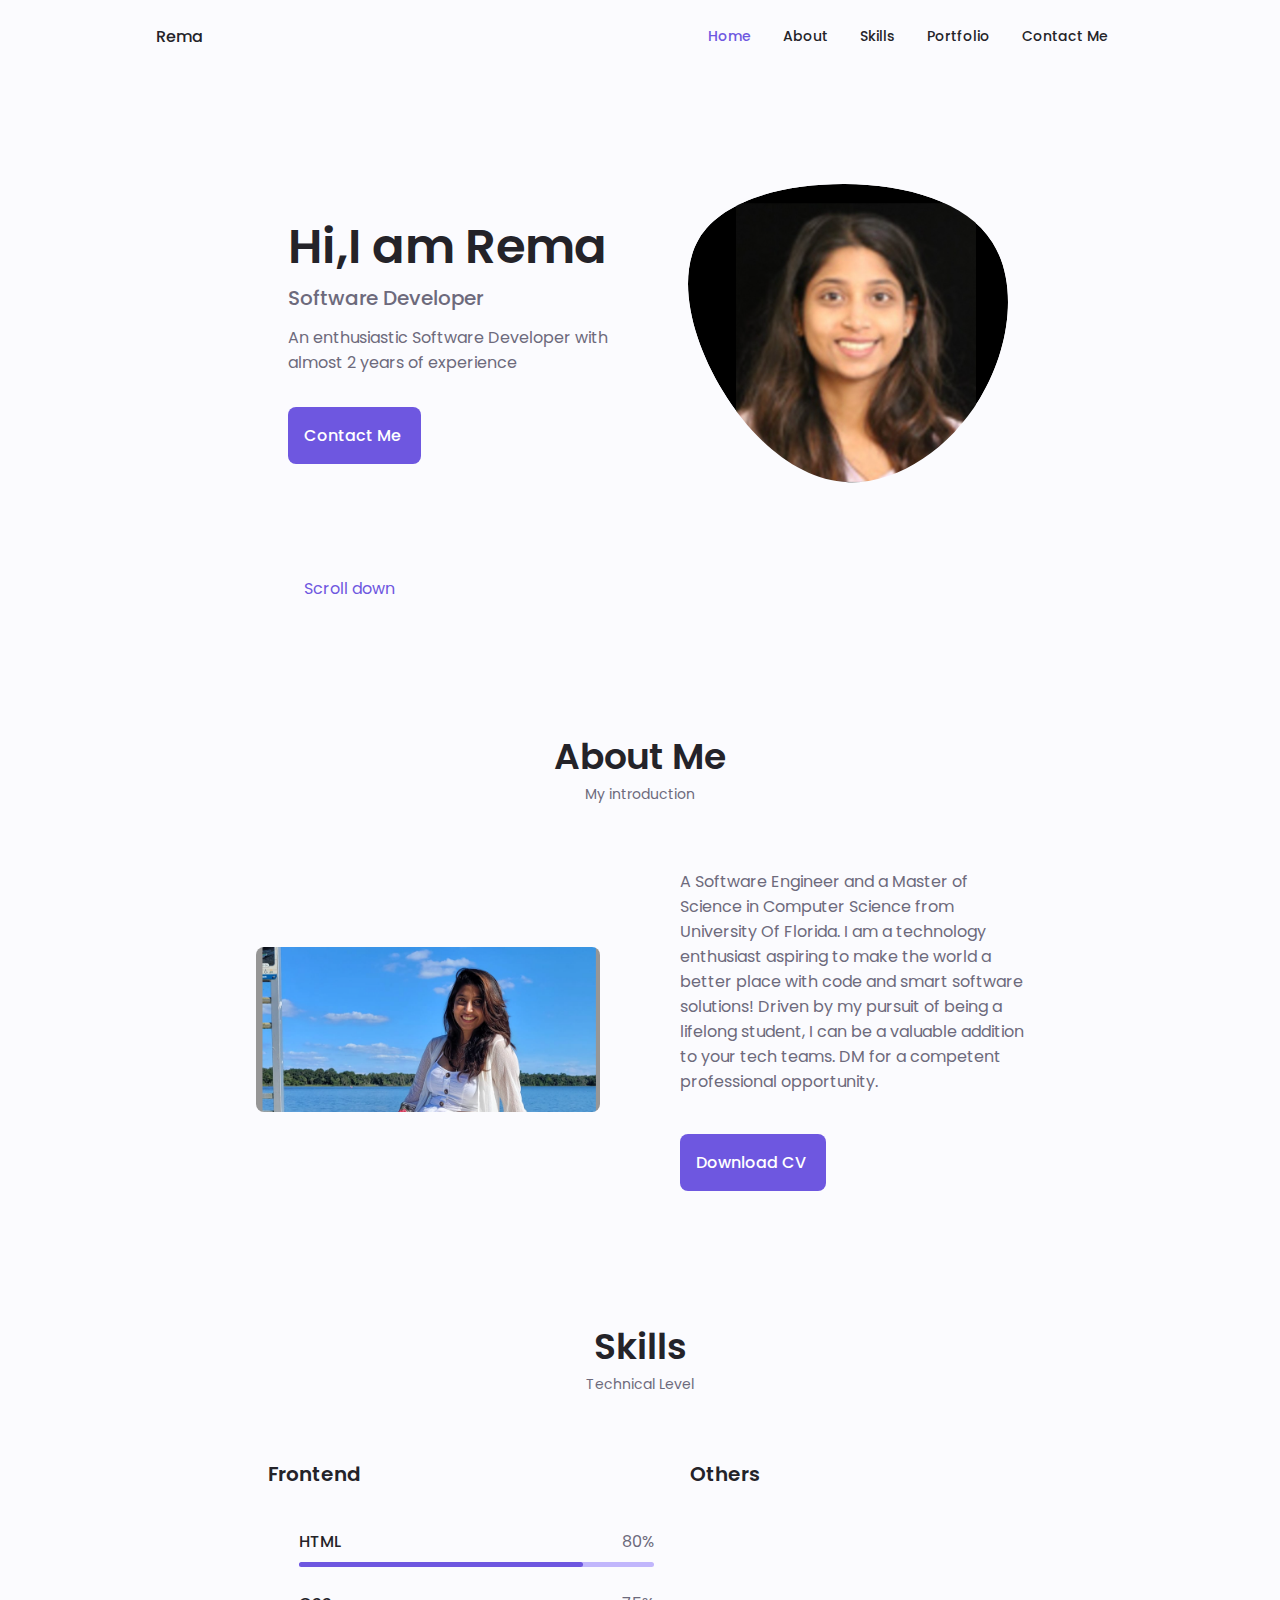
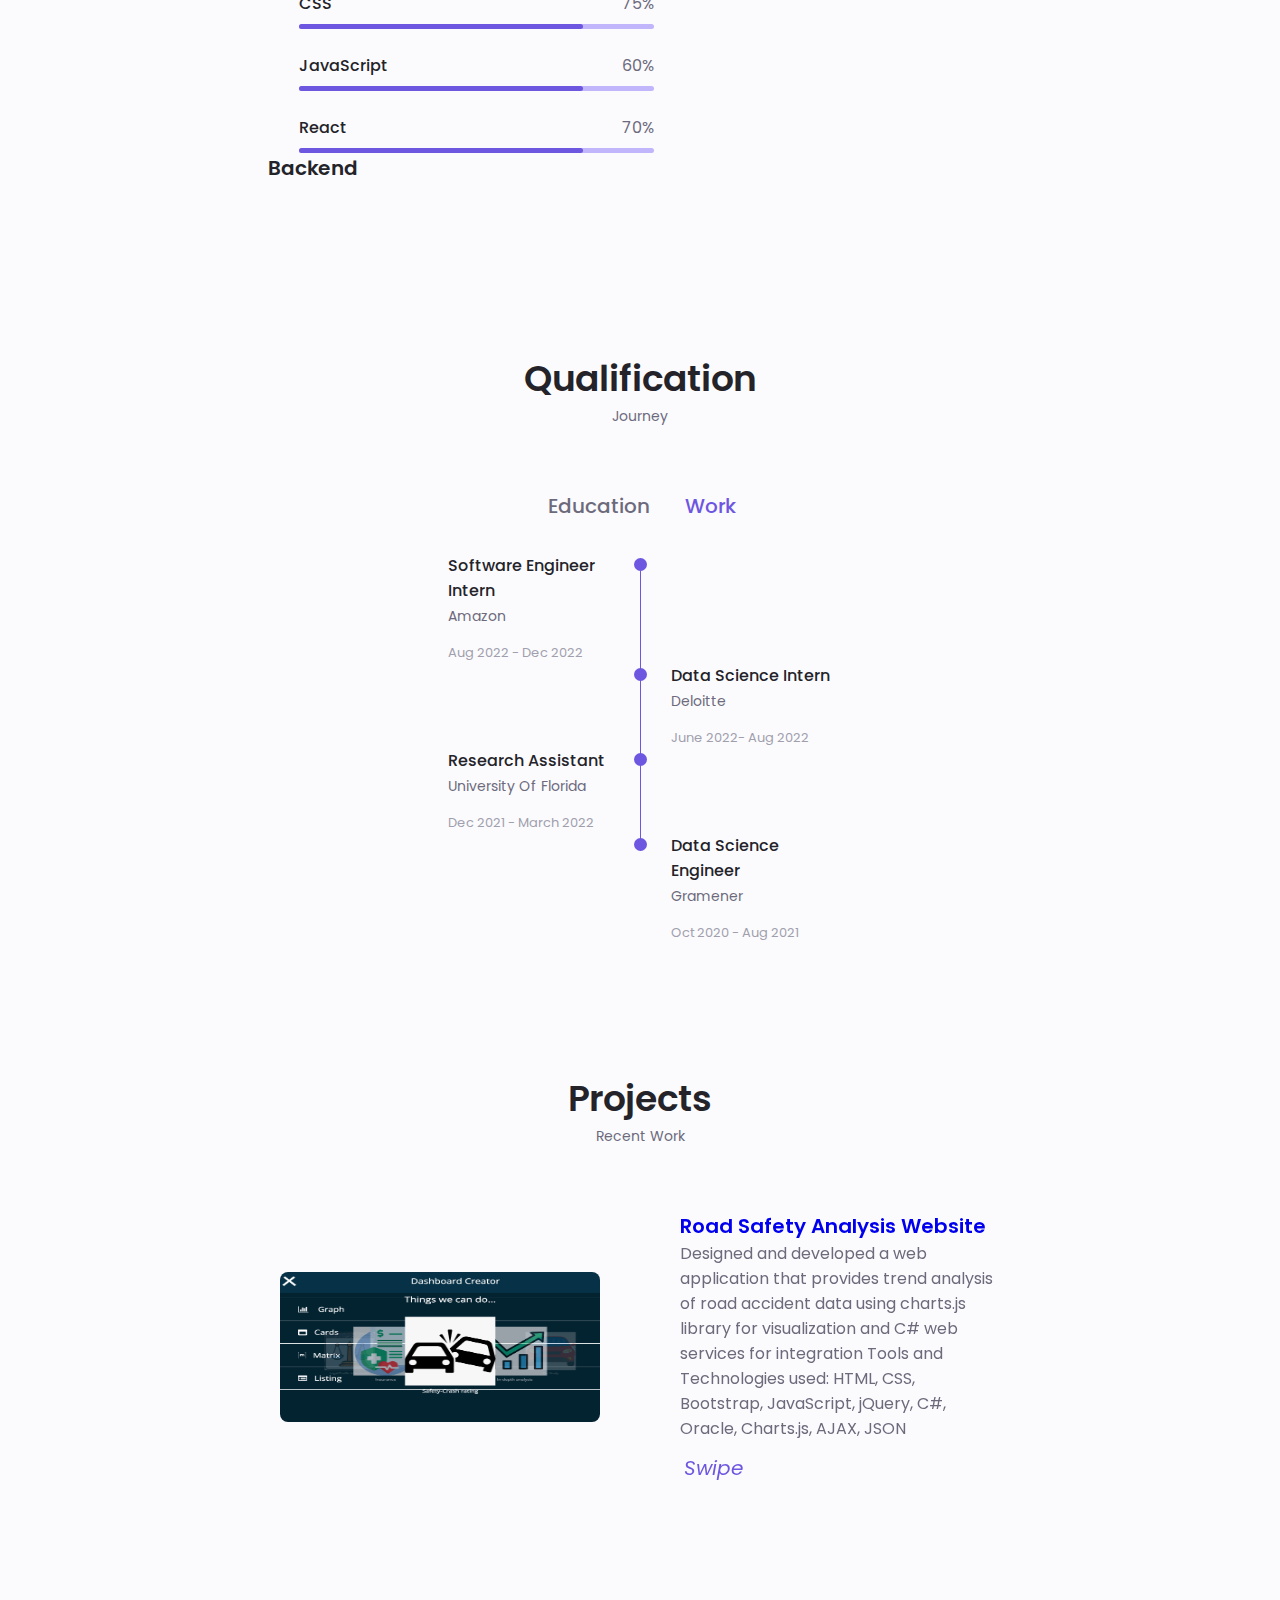
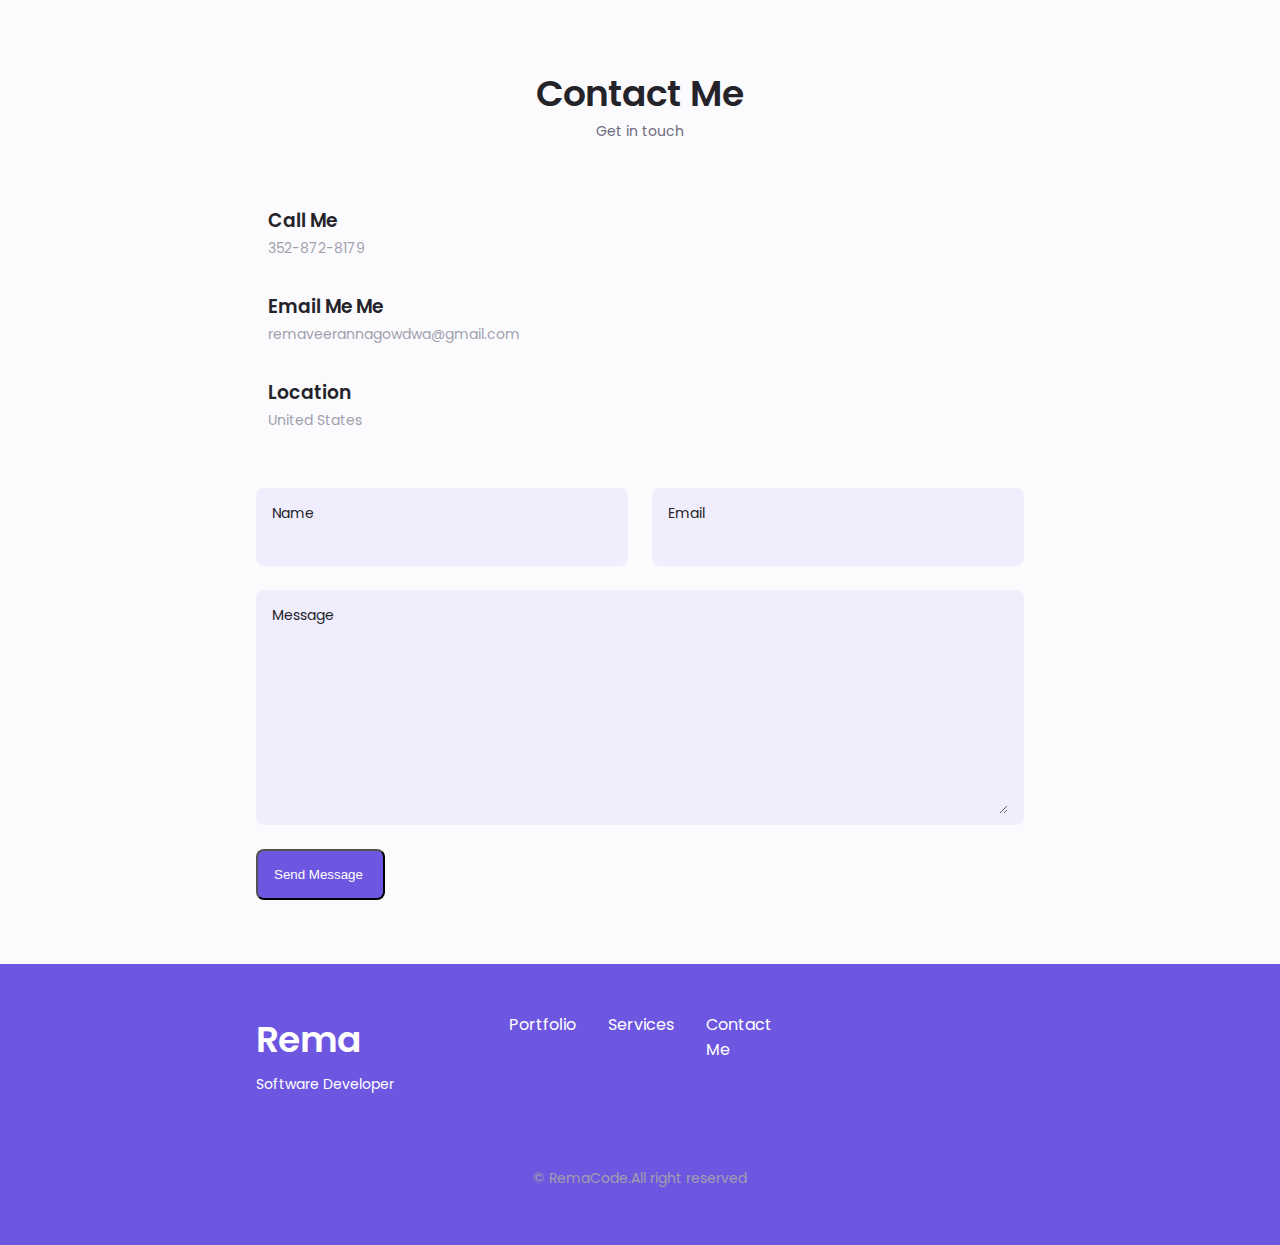
<file: index.html>
<!DOCTYPE html>
    <html lang="en">
    <head>
        <meta charset="UTF-8">
        <meta name="viewport" content="width=device-width, initial-scale=1.0">

        <!--==================== UNICONS ====================-->
        <link rel="stylesheet" href="https://unicons.iconscout.com/release/v4.0.8/css/line.css">
        
        <!--==================== SWIPER CSS ====================-->
        <link rel="stylesheet" href="https://unpkg.com/swiper/swiper-bundle.min.css">
        
        <!--==================== CSS ====================-->
        <link rel="stylesheet" href="assets/css/styles.css">

        <title>Portfolio Website</title>
    </head>
    <body>
        <!--==================== HEADER ====================-->
        <header class="header" id="header">
            <nav class="nav container">
                <a href="#" class="nav__logo">Rema  </a>
                <div class="nav__menu" id="nav-menu">
                    <ul class="nav__list grid">
                        <li class="nav__item">
                            <a href="#home" class="nav__link active-link">
                                <i class="uil uil-estate nav__icon"></i>Home
                            </a>
                        </li>
                        <li class="nav__item">
                            <a href="#about" class="nav__link">
                                <i class="uil uil-user nav__icon"></i>About
                            </a>
                        </li>
                        <li class="nav__item">
                            <a href="#skills" class="nav__link">
                                <i class="uil uil-file nav__icon"></i>Skills
                            </a>
                        </li>
                        <li class="nav__item">
                            <a href="#portfolio" class="nav__link">
                                <i class="uil uil-scenery nav__icon"></i>Portfolio
                            </a>
                        </li>
                        <li class="nav__item">
                            <a href="#contact" class="nav__link">
                                <i class="uil uil-message nav__icon"></i>Contact Me
                                
                            </a>
                        </li>
                    </ul>
                    <i class="uil uil-times nav__close" id = "nav-close"></i>

                </div>
                <div class="nav__btns">
                    <i class="uil uil-moon change-theme" id ="theme-button"></i>
                    <div class="nav__toggle" id = "nav-toggle">
                        <i class="uil uil-apps"></i>
                    </div>
                </div>

            </nav>
        </header>

        <!--==================== MAIN ====================-->
        <main class="main">

            <!--==================== HOME ====================-->
            <section class="home section" id="home">
                <div class="home__container container grid">
                    <div class="home__content grid">
                        <div class="home__social">
                            <a href="https://www.linkedin.com/in/rema-veeranna-gowda/" target = "_blank" class="home__social-icon">
                                <i class='uil uil-linkedin-alt'></i>
                            </a>
                            <a href="https://github.com/rema98" target = "_blank" class="home__social-icon">
                                <i class='uil uil-github-alt' ></i>
                            </a>
                        </div>
                        <div class="home__img">
                            <svg class = "home__blob" viewBox="0 0 200 187" xmlns="http://www.w3.org/2000/svg" xmlns:xlink="http://www.w3.org/1999/xlink">
                                <mask id="mask0" mask-type="alpha">
                                    <path d="M190.312 36.4879C206.582 62.1187 201.309 102.826 182.328 134.186C163.346 165.547 
                                    130.807 187.559 100.226 186.353C69.6454 185.297 41.0228 161.023 21.7403 129.362C2.45775 
                                    97.8511 -7.48481 59.1033 6.67581 34.5279C20.9871 10.1032 59.7028 -0.149132 97.9666 
                                    0.00163737C136.23 0.303176 174.193 10.857 190.312 36.4879Z"/>
                                </mask>
                                <g mask="url(#mask0)">
                                    <path d="M190.312 36.4879C206.582 62.1187 201.309 102.826 182.328 134.186C163.346 
                                    165.547 130.807 187.559 100.226 186.353C69.6454 185.297 41.0228 161.023 21.7403 
                                    129.362C2.45775 97.8511 -7.48481 59.1033 6.67581 34.5279C20.9871 10.1032 59.7028 
                                    -0.149132 97.9666 0.00163737C136.23 0.303176 174.193 10.857 190.312 36.4879Z"/>
                                    <image class= "home__blob-img"  x = "30" y ="12" xlink:href="assets/img/perfil.png"/>
                                </g>
                            </svg>
                        </div> 
                        <div class="home__data">
                            <h1 class="home__title">Hi,I am Rema</h1>
                            <h3 class="home__subtitle">Software Developer</h3>
                            <p class="home__description">An enthusiastic Software Developer 
                                with almost 2 years of experience</p>
                            <a href="#contact" class="button button--flex">
                                Contact Me <i class = "uil uil-message button__icon"></i>
                            </a>
                        </div>
                    </div>
                    <div class="home__scroll">
                        <a href="#about" class="home__scroll-button button--flex">
                            <i class="uil uil-mouse-alt home__scroll-mouse"></i>
                            <span class="home_scroll-name">Scroll down</span>
                            <i class="uil uil-arrow-down home__scroll-arrow"></i>
                        </a>
                    </div>
                    
                </div>
            </section>

            <!--==================== ABOUT ====================-->
            <section class="about section" id="about">
                <h2 class="section__title">About Me</h2>
                <span class="section__subtitle">My introduction</span>
                <div class="about__container container grid">
                    <img src="assets/img/about.jpg" alt="" class="about__img">
                    <div class="about__data">
                        <p class="about__description">
                            A Software Engineer and a Master of Science in Computer Science from University Of Florida. I am a technology enthusiast aspiring to make the world a better place with code and smart software solutions! Driven by my pursuit of being a lifelong student, I can be a valuable addition to your tech teams. DM for a competent professional opportunity.
                        </p>
                        <div class="about__buttons">
                            <a download ="" href="assets/pdf/CV.pdf" class="button button--flex">
                            Download CV <i class="uil uil-download-alt button__icon"></i>
                            </a>
                        </div>

                    </div>

                </div>
                
            </section>

            <!--==================== SKILLS ====================-->
            <section class="skills section" id="skills">
                <h2 class="section__title">Skills</h2>
                <span class="section__subtitle">Technical Level</span>
                <div class="skills__container container grid">
                    <div>
                        <!-- ========================SKILLS 1========================= -->
                        <div class="skills__content skills__open">
                            <div class="skills__header">
                                <i class="uil uil-brackets-curly skills__icon"></i>
                                <div>
                                    <h1 class="skills__title">Frontend</h1>
                                </div>
                                <i class="uil uil-angle-down skills__arrow"></i>
                            </div>
                            <div class="skills__list grid">
                                <div class="skills__data">
                                    <div class="skills__titles">
                                        <h3 class="skills__name">
                                            HTML
                                        </h3>
                                        <span class="skills__number">80%</span>
                                    </div>
                                    <div class="skills__bar">
                                        <span class="skills__percentage skills__html"></span>
                                    </div>
                                </div>
                                <div class="skills__data">
                                    <div class="skills__titles">
                                        <h3 class="skills__name">
                                            CSS
                                        </h3>
                                        <span class="skills__number">75%</span>
                                    </div>
                                    <div class="skills__bar">
                                        <span class="skills__percentage skills__css"></span>
                                    </div>
                                </div>
                                <div class="skills__data">
                                    <div class="skills__titles">
                                        <h3 class="skills__name">
                                            JavaScript
                                        </h3>
                                        <span class="skills__number">60%</span>
                                    </div>
                                    <div class="skills__bar">
                                        <span class="skills__percentage skills__js"></span>
                                    </div>
                                </div>
                                <div class="skills__data">
                                    <div class="skills__titles">
                                        <h3 class="skills__name">
                                            React
                                        </h3>
                                        <span class="skills__number">70%</span>
                                    </div>
                                    <div class="skills__bar">
                                        <span class="skills__percentage skills__react"></span>
                                    </div>
                                </div>
                            </div>
                        </div>
                        <!-- ========================SKILLS 2========================= -->

                        <div class="skills__content skills__close">
                            <div class="skills__header">
                                <i class="uil uil-server-network skills__icon"></i>
                                <div>
                                    <h1 class="skills__title">Backend</h1>
                                </div>
                                <i class="uil uil-angle-down skills__arrow"></i>
                            </div>
                            <div class="skills__list grid">
                                <div class="skills__data">
                                    <div class="skills__titles">
                                        <h3 class="skills__name">
                                            Databases(Dynamo,MySQL,Oracle,SQL)
                                        </h3>
                                        <span class="skills__number">80%</span>
                                    </div>
                                    <div class="skills__bar">
                                        <span class="skills__percentage skills__Databases"></span>
                                    </div>
                                </div>
                                <div class="skills__data">
                                    <div class="skills__titles">
                                        <h3 class="skills__name">
                                            Node JS
                                        </h3>
                                        <span class="skills__number">75%</span>
                                    </div>
                                    <div class="skills__bar">
                                        <span class="skills__percentage skills__node"></span>
                                    </div>
                                </div>
                                <div class="skills__data">
                                    <div class="skills__titles">
                                        <h3 class="skills__name">
                                            Express.js
                                        </h3>
                                        <span class="skills__number">60%</span>
                                    </div>
                                    <div class="skills__bar">
                                        <span class="skills__percentage skills__Express"></span>
                                    </div>
                                </div>
                                <div class="skills__data">
                                    <div class="skills__titles">
                                        <h3 class="skills__name">
                                            Python
                                        </h3>
                                        <span class="skills__number">70%</span>
                                    </div>
                                    <div class="skills__bar">
                                        <span class="skills__percentage skills__python"></span>
                                    </div>
                                </div>
                                <div class="skills__data">
                                    <div class="skills__titles">
                                        <h3 class="skills__name">
                                            Java
                                        </h3>
                                        <span class="skills__number">70%</span>
                                    </div>
                                    <div class="skills__bar">
                                        <span class="skills__percentage skills__java"></span>
                                    </div>
                                </div>
                                <div class="skills__data">
                                    <div class="skills__titles">
                                        <h3 class="skills__name">
                                            C#,C
                                        </h3>
                                        <span class="skills__number">70%</span>
                                    </div>
                                    <div class="skills__bar">
                                        <span class="skills__percentage skills__C"></span>
                                    </div>
                                </div>
                            </div>
                        </div>
                    </div>
                    <!-- Skills 3 -->
                    <div>
                        <div class="skills__content skills__close">
                            <div class="skills__header">
                                <i class="uil uil-swatchbook skills__icon"></i>
                                <div>
                                    <h1 class="skills__title">Others</h1>
                                </div>
                                <i class="uil uil-angle-down skills__arrow"></i>
                            </div>
                            <div class="skills__list grid">
                                <div class="skills__data">
                                    <div class="skills__titles">
                                        <h3 class="skills__name">
                                            AWS
                                        </h3>
                                        <span class="skills__number">90%</span>
                                    </div>
                                    <div class="skills__bar">
                                        <span class="skills__percentage skills__aws"></span>
                                    </div>
                                </div>
                                <div class="skills__data">
                                    <div class="skills__titles">
                                        <h3 class="skills__name">
                                            Machine Learning
                                        </h3>
                                        <span class="skills__number">75%</span>
                                    </div>
                                    <div class="skills__bar">
                                        <span class="skills__percentage skills__Machine"></span>
                                    </div>
                                </div>
                                <div class="skills__data">
                                    <div class="skills__titles">
                                        <h3 class="skills__name">
                                            Git
                                        </h3>
                                        <span class="skills__number">60%</span>
                                    </div>
                                    <div class="skills__bar">
                                        <span class="skills__percentage skills__Git"></span>
                                    </div>
                                </div>
                                <div class="skills__data">
                                    <div class="skills__titles">
                                        <h3 class="skills__name">
                                            Testing Frameworks(Junit,PyTest)
                                        </h3>
                                        <span class="skills__number">80%</span>
                                    </div>
                                    <div class="skills__bar">
                                        <span class="skills__percentage skills__Testing"></span>
                                    </div>
                                </div>
                                <div class="skills__data">
                                    <div class="skills__titles">
                                        <h3 class="skills__name">
                                            Agile Methodology
                                        </h3>
                                        <span class="skills__number">70%</span>
                                    </div>
                                    <div class="skills__bar">
                                        <span class="skills__percentage skills__Agile"></span>
                                    </div>
                                </div>
                            </div>
                        </div>

                    </div>
                </div>

            </section>

            <!--==================== QUALIFICATION ====================-->
            <section class="qualification section">
                <h2 class="section__title">Qualification</h2>
                <span class="section__subtitle">Journey</span>
                <div class="qualification__container container">
                    <div class="qualification__tabs">
                        <div class="qualification__button button--flex " data-target="#education">
                            <i class="uil uil-graduation-cap qualification__icon"></i>
                            Education
                        </div>

                        <div class="qualification__button button--flex qualification__active" data-target ="#work">
                            <i class="uil uil-briefcase-alt qualification__icon"></i>
                            Work
                        </div>
                    </div>
                    <div class="qualification__sections">
                        <!-- ======== QUALIFICATION content 1======== -->
                        <div class="qualification__content " data-content id ="education" >
                            <div class="qualification__data">
                                <div>
                                    <h3 class="qualification__title">Computer Science</h3>
                                    <span class="qualification__subtitle">BMS Institute Of Technology</span>
                                    <div class="qualification__calender">
                                        <i class="uil uil-calender-alt"></i>
                                        Aug 2016 - Aug 2020
                                    </div>
                                </div>
                                <div>
                                    <span class="qualification__rounder"></span>
                                    <span class="qualification__line"></span>
                                </div>
                            </div>
                            <div class="qualification__data">
                                <div></div>
                                <div>
                                    <span class="qualification__rounder"></span>
                                    <!-- <span class="qualification__line"></span> -->
                                </div>

                                <div>
                                    <h3 class="qualification__title">Computer & Information Science</h3>
                                    <span class="qualification__subtitle">University Of Florida</span>
                                    <div class="qualification__calender">
                                        <i class="uil uil-calender-alt"></i>
                                        Aug 2021 - May 2023
                                    </div>
                                </div>
                            </div>
                        </div>
                        <!-- ======== QUALIFICATION content 2======== -->
                        <div class="qualification__content qualification__active" data-content id ="work">
                            <div class="qualification__data">
                                <div>
                                    <h3 class="qualification__title">Software Engineer Intern</h3>
                                    <span class="qualification__subtitle">Amazon</span>
                                    <div class="qualification__calender">
                                        <i class="uil uil-calender-alt"></i>
                                        Aug 2022 - Dec 2022
                                    </div>
                                </div>
                                <div>
                                    <span class="qualification__rounder"></span>
                                    <span class="qualification__line"></span>
                                </div>
                            </div>
                            <div class="qualification__data">
                                <div></div>
                                <div>
                                    <span class="qualification__rounder"></span>
                                    <span class="qualification__line"></span>
                                </div>

                                <div>
                                    <h3 class="qualification__title">Data Science Intern</h3>
                                    <span class="qualification__subtitle">Deloitte</span>
                                    <div class="qualification__calender">
                                        <i class="uil uil-calender-alt"></i>
                                        June 2022- Aug 2022
                                    </div>
                                </div>
                            </div>

                            <div class="qualification__data">
                                <div>
                                    <h3 class="qualification__title"> Research Assistant</h3>
                                    <span class="qualification__subtitle">University Of Florida</span>
                                    <div class="qualification__calender">
                                        <i class="uil uil-calender-alt"></i>
                                        Dec 2021 - March 2022
                                    </div>
                                </div>
                                <div>
                                    <span class="qualification__rounder"></span>
                                    <span class="qualification__line"></span>
                                </div>
                            </div>
                            <div class="qualification__data">
                                <div></div>
                                <div>
                                    <span class="qualification__rounder"></span>
                                    <!-- <span class="qualification__line"></span> -->
                                </div>

                                <div>
                                    <h3 class="qualification__title">Data Science Engineer</h3>
                                    <span class="qualification__subtitle">Gramener</span>
                                    <div class="qualification__calender">
                                        <i class="uil uil-calender-alt"></i>
                                        Oct 2020 - Aug 2021
                                    </div>
                                </div>
                            </div>
                        </div>
                    </div>
                </div>
            </section>


            <!--==================== PORTFOLIO ====================-->
            <section class="portfolio section" id="portfolio">
                <h2 class="section__title">Projects</h2>
                <span class="section__subtitle">Recent Work</span>
                <div class="portfolio__container container swiper-container">
                    <div class="swiper-wrapper">
                        <!-- ========Porfolio1======= -->
                        <div class="portfolio__content grid swiper-slide ">
                            <img src="assets/img/portfolio1.jpg" alt="" class="portfolio__img">
                            <div class="portfolio__data">
                                <h3><a href="https://github.com/rema98/Road-Safety-Analysis-System" class="portfolio__title">Road Safety Analysis Website </a></h3>
                                <p class="portfolio__description">Designed and developed a web application that provides trend analysis of road accident data using charts.js library for visualization and C# web services for integration

                                    Tools and Technologies used: HTML, CSS, Bootstrap, JavaScript, jQuery, C#, Oracle, Charts.js, AJAX, JSON</p>
                                    
                                <i class="uil uil-caret-right button__icon swiper__swipe ">Swipe</i>
                            </div>
                        </div>
                        <!-- ========Porfolio2======= -->
                        <div class="portfolio__content grid swiper-slide ">
                            <img src="assets/img/Portfolio2.jpg" alt="" class="portfolio__img">
                            <div class="portfolio__data">
                                <h3><a href="https://github.com/rema98/SMS-Booking" class="portfolio__title">SMS Booking System</a></h3>
                                <p class="portfolio__description">Built a complete SMS booking system using Twilio and Node.Js that receives and send messages to create a new appointment</p>
                                <i class="uil uil-caret-right button__icon swiper__swipe ">Swipe</i>   
                            </div>
                        </div>
                        <!-- ========Porfolio3======= -->
                        <div class="portfolio__content grid swiper-slide ">
                            <img src="assets/img/Portfolio3.jpg" alt="" class="portfolio__img">
                            <div class="portfolio__data">
                                <h3><a href="https://github.com/rema98/MovieReview-Website" class="portfolio__title">Moview Review Clone</a></h3>
                                <p class="portfolio__description">Film Critique is a movie review website clone which is focussed on various aspects of films and help people find the best film to watch next.</p>
                                <i class="uil uil-caret-right button__icon swiper__swipe">Swipe</i>
                            </div>
                        </div>
                        <!-- ========Porfolio4======= -->
                        <div class="portfolio__content grid swiper-slide">
                            <img src="assets/img/Portfolio4.jpg" alt="" class="portfolio__img">
                            <div class="portfolio__data">
                                <h3><a href="https://github.com/rema98/Pathway-Based-Clustering-" class="portfolio__title">Pathway Based Clustering for molecular subtyping Of cancer</a></h3>
                                <p class="portfolio__description">A project based on Pathway-based Deep Clustering (PACL) PACL is a multilayered deep belief network that identifies molecular subtypes of cancer by not only incorporating high-dimensional transcriptional data but also prior biological knowledge of pathway for robust analysis and biological interpretation</p>
                                    
                                <i class="uil uil-caret-right button__icon swiper__swipe">Swipe</i>
                            </div>
                        </div>
                        <!-- ========Porfolio5======= -->
                        <div class="portfolio__content grid swiper-slide">
                            <img src="assets/img/Portfolio5.jpg" alt="" class="portfolio__img">
                            <div class="portfolio__data">
                                <h3 class="portfolio__title">More Projects</h3>
                                <p class="portfolio__description">Can check out other projects in the github</p>
                                    <a href="https://github.com/rema98" class="button button--flex button--small portfolio__button">
                                    Github Link
                                </a>
                            </div>
                        </div>

                    </div>
                    
                    

                    <!-- If we need navigation buttons -->
                    <div class="swiper-button-next"></div>
                    <div class="swiper-button-prev"></div>
                    <!-- !next / prev arrows -->
                    
                    

                

                </div>
            </section>

            <!--==================== CONTACT ME ====================-->
            <section class="contact section" id="contact">
                <h2 class="section__title">Contact Me</h2>
                <span class="section__subtitle">Get in touch</span>
                <div class="contact_container container grid">
                    <div>
                        <div class="contact__information">
                            <i class="uil uil-phone contact__icon"></i>
                            <div>
                                <h3 class="contact__tile">Call Me</h3>
                                <span class="contact__subtitle">352-872-8179</span>
                            </div>
                        </div>
                        <div class="contact__information">
                            <i class="uil uil-envelope contact__icon"></i>
                            <div>
                                <h3 class="contact__tile">Email Me Me</h3>
                                <span class="contact__subtitle">remaveerannagowdwa@gmail.com</span>
                            </div>
                        </div>
                        <div class="contact__information">
                            <i class="uil uil-map-marker contact__icon"></i>
                            <div>
                                <h3 class="contact__tile">Location</h3>
                                <span class="contact__subtitle">United States</span>
                            </div>
                        </div>

                    </div>
                    <form action="https://formsubmit.co/remaveerannagowda@gmail.com" method="POST" class="contact__form grid">
                        <div class="contact__inputs grid">
                            <div class="contact__content">
                                <label for="" class="contact__label">Name</label>
                                <input type="text" name = "Contact"class="contact__input">
                            </div>
                            <div class="contact__content">
                                <label for="" class="contact__label">Email</label>
                                <input type="email" name = "Email" class="contact__input">
                            </div>
                        </div>
                        <div class="contact__content">
                            <label for="" class="contact__label">Message</label>
                            <textarea name="Text" id="" cols="0" rows="7" class="contact__input"></textarea>
                        </div>
                        <div>
                            <button type="submit" class="button button--flex">Send Message
                                <i class = "uil uil-message button__icon"></i>
                            </button>
                            
                                
                            
                        </div>

                    </form>
                </div>
            </section>
        </main>

        <!--==================== FOOTER ====================-->
        <footer class="footer">
            <div class="footer__bg">
                <div class="footer__container container grid">
                    <div>
                        <h1 class="footer__title">Rema</h1>
                        <span class="footer__subtitle">Software Developer</span>
                    </div>
                    <ul class="footer__links">
                        <li>
                            <a href="#portfolio" class="footer__link">Portfolio</a>
                        </li>
                        <li>
                            <a href="#about" class="footer__link">Services</a>
                        </li>
                        <li>
                            <a href="#contact" class="footer__link">Contact Me</a>
                        </li>
                        
                    </ul>
                    <div class="footer__socials">
                        <a href="https://www.facebook.com/" target = "_blank" class="footer__social">
                            <i class="uil uil-facebook-f"></i>
                        </a>
                        <a href="https://www.instagram.com/" target = "_blank" class="footer__social">
                            <i class="uil uil-instagram"></i>
                        </a>
                        <a href="https://twitter.com/" target = "_blank" class="footer__social">
                            <i class="uil uil-twitter-alt"></i>
                        </a>
                    </div>
                </div>
                <p class="footer__copy">&#169; RemaCode.All right reserved</p>
            </div>
         
        </footer>
        
        <!--==================== SCROLL TOP ====================-->
        <a href="#" class="scrollup" id="scroll-up">
            <i class="uil uil-arrow-up scrollup__icon"></i>
        </a>

        <!--==================== SWIPER JS ====================-->
        <script src="https://unpkg.com/swiper/swiper-bundle.min.js"></script>
        <!--==================== MAIN JS ====================-->
        <script src="assets/js/main.js"></script>
    </body>
</html>
</file>
<file: assets/css/styles.css>
/*==================== GOOGLE FONTS ====================*/
@import url("https://fonts.googleapis.com/css2?family=Poppins:wght@400;500;600&display=swap");

/*==================== VARIABLES CSS ====================*/
:root {
    --header-height: 3rem;

    /*========== Colors ==========*/
    /* Change favorite color */
    --hue-color: 250; /*Purple 250 - Green 142 - Blue 230 - Pink 340*/

    /* HSL color mode */
    --first-color: hsl(var(--hue-color), 69%, 61%);
    --first-color-second: hsl(var(--hue-color), 69%, 61%);
    --first-color-alt: hsl(var(--hue-color), 57%, 53%);
    --first-color-lighter: hsl(var(--hue-color), 92%, 85%);
    --title-color: hsl(var(--hue-color), 8%, 15%);
    --text-color: hsl(var(--hue-color), 8%, 45%);
    --text-color-light: hsl(var(--hue-color), 8%, 65%);
    --input-color: hsl(var(--hue-color), 70%, 96%);
    --body-color: hsl(var(--hue-color), 60%, 99%);
    --container-color: #fff;
    --scroll-bar-color: hsl(var(--hue-color), 12%, 90%);
    --scroll-thumb-color: hsl(var(--hue-color), 12%, 80%);

    /*========== Font and typography ==========*/
    --body-font: 'Poppins', sans-serif;

    /* .5rem = 8px, 1rem = 16px, 1.5rem = 24px ... */
    --big-font-size: 2rem;
    --h1-font-size: 1.5rem;
    --h2-font-size: 1.25rem;
    --h3-font-size: 1.125rem;
    --normal-font-size: .938rem;
    --small-font-size: .813rem;
    --smaller-font-size: .75rem;

    /*========== Font weight ==========*/
    --font-medium: 500;
    --font-semi-bold: 600;

    /*========== Margenes Bottom ==========*/
    /* .25rem = 4px, .5rem = 8px, .75rem = 12px ... */
    --mb-0-25: .25rem;
    --mb-0-5: .5rem;
    --mb-0-75: .75rem;
    --mb-1: 1rem;
    --mb-1-5: 1.5rem;
    --mb-2: 2rem;
    --mb-2-5: 2.5rem;
    --mb-3: 3rem;

    /*========== z index ==========*/
    --z-tooltip: 10;
    --z-fixed: 100;
    --z-modal: 1000;
}

/* Font size for large devices */
@media screen and (min-width: 968px) {
    :root {
        --big-font-size: 3rem;
        --h1-font-size: 2.25rem;
        --h2-font-size: 1.5rem;
        --h3-font-size: 1.25rem;
        --normal-font-size: 1rem;
        --small-font-size: .875rem;
        --smaller-font-size: .813rem;
    }
}

/*========== Variables Dark theme ==========*/
body.dark-theme{
    
    --first-color-second: hsl(var(--hue-color), 30%, 8%);
    --title-color: hsl(var(--hue-color), 8%, 95%);
    --text-color: hsl(var(--hue-color), 8%, 75%);
    --input-color: hsl(var(--hue-color), 29%, 16%);
    --body-color: hsl(var(--hue-color), 28%, 12%);
    --container-color:hsl(var(--hue-color),29%,16%);
    --scroll-bar-color: hsl(var(--hue-color), 12%, 48%);
    --scroll-thumb-color: hsl(var(--hue-color), 12%, 36%);
}

/*========== Button Dark/Light ==========*/
.nav__btns{
  display: flex;
  align-items: center;
}
.change-theme{
  font-size: 1.25rem;
  color:var(--title-color);
  margin-right: var(--mb-1);
  cursor: pointer;
}
/*==================== BASE ====================*/
* {
  box-sizing: border-box;
  padding: 0;
  margin: 0;
}

html {
  scroll-behavior: smooth;
}

body {
  margin: 0 0 var(--header-height) 0;
  font-family: var(--body-font);
  font-size: var(--normal-font-size);
  background-color: var(--body-color);
  color: var(--text-color);
}

h1, h2, h3, h4 {
  color: var(--title-color);
  font-weight: var(--font-semi-bold);
}

ul {
  list-style: none;
}

a {
  text-decoration: none;
}

img {
  max-width: 100%;
  height: auto;
}

/*==================== REUSABLE CSS CLASSES ====================*/
.section {
  padding: 2rem 0 4rem;
}

.section__title {
  font-size: var(--h1-font-size);
  color: var(--title-color);
}

.section__subtitle {
  display: block;
  font-size: var(--small-font-size);
  margin-bottom: var(--mb-3);
}

.section__title, 
.section__subtitle {
  text-align: center;
}

/*==================== LAYOUT ====================*/
.container {
  max-width: 768px;
  margin-left: var(--mb-1-5);
  margin-right: var(--mb-1-5);
}

.grid {
  display: grid;
  gap: 1.5rem;
}

.header {
  width: 100%;
  position: fixed;
  bottom: 0;
  left: 0;
  z-index: var(--z-fixed);
  background-color: var(--body-color);
}

/*==================== NAV ====================*/
.nav{
  max-width: 968px;
  height: var(--header-height);
  display: flex;
  justify-content: space-between;
  align-items: center;
}
.nav__logo,
.nav__toggle{
  color: var(--title-color);
  font-weight: var(--font-medium);
}
.nav__logo:hover{
  color: var(--first-color);
}
.nav__toggle{
  font-size: 1.1rem;
  cursor: pointer;
}
.nav__toggle:hover{
  color: var(--first-color) ;
}
@media screen and (max-width:767px) {
  .nav__menu{
    position: fixed;
    bottom: -100%;
    left: 0;
    width: 100%;
    background-color: var(--body-color);
    padding: 2rem 1.5rem 4rem;
    box-shadow: 0 -1px 4px rgba(0,0,0,.15);
    border-radius: 1.5rem 1.5rem 0 0;
    transition: .3s;
  }
}
.nav__list{
  grid-template-columns: repeat(3,1fr);
  gap : 2rem;
}
.nav__link{
  display: flex;
  flex-direction: column;
  align-items: center;
  font-size: var(--small-font-size);
  color: var(--title-color);
  font-weight: var(--font-medium);
}
.nav__link:hover{
  color: var(--first-color);
}
.nav__icon{
  font-size: 1.2rem;
}
.nav__close{
  position: absolute;
  right: 1.3rem;
  bottom: .5rem;
  font-size: 1.5rem;
  cursor:pointer;
  color: var(--first-color);
}
.nav__close:hover{
  color: var(--first-color-alt);
}

/* show menu */
.show-menu{
  bottom: 0;
}

/* Active link */
.active-link{
  color:var(--first-color);

}

/* Change background header */
.scroll-header{
  box-shadow: 0 -1px 4px rgba(0,0,0,.15);
}

/*==================== HOME ====================*/
.home__container{
  gap:1rem;
}
.home__content{
  grid-template-columns: .5fr 3fr;
  padding-top: 3.5rem;
  align-items: center;
}
.home__social{
  display:grid;
  grid-template-columns: max-content;
  row-gap: 1rem ;
}

.home__social-icon{
  font-size: 1.25rem;
  color: var(--first-color);
}

.home__social-icon:hover{
  color:var(--first-color-alt)
}

.home__blob{
  width: 200px;
  fill: black;
}

.home__blob-img{
  width: 150px;

}

.home__data{
  grid-column: 1/3;
}
.home__title{
  font-size: var(--big-font-size);

}
.home__subtitle{
  font-size: var(--h3-font-size);
  color: var(--text-color);
  font-weight: var(--font-medium);
  margin-bottom: var(--mb-0-75);
}
.home__description{
  margin-bottom: var(--mb-2);

}
.home__scroll{
  /* display: none; */
}
.home__scroll-button{
  color: var(--first-color);
  transition: .3s;
}
.home__scroll-button:hover{
  transform: translateY(0.25rem);
}
.home__scroll-mouse{
  font-size: 2rem;
}
.home__scroll-name{
  font-size: var(--small-font-size);
  color: var(--title-color);
  font-weight: var(--font-medium);
  margin-right: var(--mb-0-25);
}
.home__scroll-arrow{
  font-size: 1.25rem;
}




/*==================== BUTTONS ====================*/
.button {
  display: inline-block;
  background-color: var(--first-color);
  color: #fff;
  padding: 1rem;
  font-weight: var(--font-medium);
  border-radius: .5rem;
}

.button:hover {
  background-color: var(--first-color-alt);
}

.button__icon{
  font-size: 1.25rem;
  margin-left: var(--mb-0-25);
  transition: .3s;
}

.button--flex{
  display: inline-flex;
  align-items: center;
}

/*==================== ABOUT ====================*/
.about__img{
  width: 350px;
  border-radius: .5rem;
  justify-self: center;
  align-self: center;

}
.about__description{
  text-align: center;
  margin-bottom: var(--mb-2-5);
}
.about__buttons{
  display: flex;
  justify-content: center;

}

/*==================== SKILLS ====================*/
.skills__container{
  row-gap: 0;
}

.skills__header{
  display: flex;
  align-items: center;
  margin-bottom: var(--mb-2-5);
  cursor: pointer;
}
.skills__icon,.skills__arrow{
  font-size: 2rem;
  color: var(--first-color);

}
.skills__icon{
  margin-right: var(--mb-0-75);
}
.skills__title{
  font-size:var(--h3-font-size);
}
.skills__subtitle{
  font-size: var(--small-font-size);
  color:var(--text-color-light);
}
.skills__list{
  row-gap: 1.5rem;
  padding-left: 2.7rem;
}
.skills__arrow{
  margin-left: auto;
  transition : .4s;
}

.skills__titles{
  display: flex;
  justify-content: space-between;
  margin-bottom: var(--mb-0-5);
}
.skills__name{
  font-size: var(--normal-font-size);
  font-weight: var(--font-medium);

}
.skills__bar,
.skills__percentage{
  height: 5px;
  border-radius: .25rem;
}
.skills__bar{
  background-color: var(--first-color-lighter);
}
.skills__percentage{
  display:block;
  background-color: var(--first-color);
}

.skills__html{
  width: 80%;
}
.skills__css{
  width: 80%;
}
.skills__js{
  width: 80%;
}
.skills__react{
  width: 80%;
}

.skills__Databases{
  width: 80%;
}
.skills__node{
  width: 80%;
}
.skills__Express{
  width: 80%;
}
.skills__python{
  width: 80%;
}
.skills__java{
  width: 80%;
}
.skills__C{
  width: 80%;
}


.skills__aws{
  width: 80%;
}
.skills__Machine{
  width: 80%;
}
.skills__Git{
  width: 80%;
}
.skills__Testing{
  width: 80%;
}
.skills__Agile{
  width: 80%;
}

.skills__open skills__list{
  height: max-content;
  margin-bottom: var(--mb-2-5);

}

.skills__open .skills__arrow{
  transform: rotate(-180deg);
}
.skills__close .skills__list{
  height: 0;
  overflow: hidden;

}

/*==================== QUALIFICATION ====================*/

.qualification__tabs{
  display: flex;
  justify-content: space-evenly;
  margin-bottom: var(--mb-2);
}
.qualification__button{
  font-size: var(--h3-font-size);
  font-weight: var(--font-medium);
  cursor: pointer;
}
.qualification__button:hover{
  color: var(--first-color);
}
.qualification__icon{
  font-size: 1.8rem;
  margin-right: var(--mb-0-25);
}
.qualification__data{
  display: grid;
  grid-template-columns: 1fr max-content 1fr;
  column-gap: 1.5rem;
}
.qualification__title{
  font-size: var(--normal-font-size);
  font-weight: var(--font-medium);
}
.qualification__subtitle{
  display: inline-block;
  font-size: var(--small-font-size);
  margin-bottom: var(--mb-1);

}
.qualification__calender{
  font-size: var(--smaller-font-size);
  color: var(--text-color-light);
}
.qualification__rounder{
  display: inline-block;
  width: 13px;
  height: 13px;
  background-color: var(--first-color);
  border-radius: 50% ;
}
.qualification__line{
  display: block;
  width: 1px;
  height: 100%;
  background-color: var(--first-color);
  transform: translate(6px,-7px);
} 
.qualification [data-content]{
  display: none;
}
.qualification__active[data-content]{
  display: block;
}
.qualification__button.qualification__active{
  color: var(--first-color);
}

/*==================== PORTFOLIO ====================*/
.swiper__swipe{
  color: var(--first-color);
}

.portfolio__container{
  overflow: initial;
}
.portfolio__content{
  padding: 0 1.5rem;
}
.portfolio__img{
  width: 265px;
  height: 150px;
  border-radius: .5rem;
  justify-self: center;
}
.portfolio__title{
  font-size: var(--h3-font-size);
  margin-bottom: var(--mb-0-5);
}
.portfolio__description{
  margin-bottom: var(--mb-0-75);
}
.portfolio__button:hover .button__icon{
  transform: translateX(.25rem);
}
.swiper-button-prev::after,
.swiper-button-next::after{
  content: '';
}
.swiper-portfolio-icon{
  font-size: 2rem;
  color:var(--first-color);
}
.swiper-button-prev{
  left: -.5rem;

}

.swiper-button-next{
  right: -.5rem;
}

.swiper-container-horizontal > .swiper-pagination-bullets{
  bottom: -2.5rem;
}

.swiper-pagination-bullets-active{
  background-color: var(--first-color);
}

.swiper-button-prev,
.swiper-button-next,
.swiper-pagination-bullets{
  outline: none;
}
.swiper-pagination {
  bottom: 10px;
}


/*==================== CONTACT ME ====================*/

.contact__container{
  row-gap:3rem;
}
.contact__information{
  display: flex;
  margin-bottom: var(--mb-2);
}
.contact__icon{
  font-size: 2rem;
  color:var(--first-color);
  margin-right: var(--mb-0-75);
}
.contact__title{
  font-size: var(--h3-font-size);
  font-weight: var(--font-medium);

}
.contact__subtitle{
  font-size: var(--small-font-size);
  color: var(--text-color-light);
}
.contact__content{
  background-color: var(--input-color);
  border-radius: .5rem;
  padding: .75rem 1rem .25rem;
}
.contact__label{
  font-size: var(--small-font-size);
  color:var(--title-color);
}
.contact__input{
  width: 100%;
  background-color: var(--input-color);
  color: var(--text-color);

  font-family: var(--body-font);
  font-size: var(--normal-font-size);
  border: none;
  outline: none;
  padding: .25rem .5rem .5rem 0;

}
/*==================== FOOTER ====================*/
.footer{
  padding-top: 2rem;
}
.footer__container{
  row-gap: 3.5rem;
}
.footer__bg{
  background-color: var(--first-color-second);
  padding: 2rem 0 3rem;
}
.footer__title{
  font-size: var(--h1-font-size) ;
  margin-bottom: var(--mb-0-25);
}
.footer__subtitle{
  font-size: var(--small-font-size);
}
.footer__links{
  display: flex;
  flex-direction: column;
  row-gap: 1.5rem;
}
.footer__link:hover{
  color:var(--first-color-lighter);
}
.footer__social{
  font-size: 1.25rem;
  margin-right: var(--mb-1-5);
}
.footer__social:hover{
  color:var(--first-color-lighter);
}
.footer__copy{
  font-size: var(--small-font-size);
  text-align: center;
  color: var(--text-color-light);
  margin-top: var(--mb-3);
}
.footer__title,
.footer__subtitle,
.footer__link,
.footer__social{
  color: #fff;
}
/*========== SCROLL UP ==========*/

.scrollup{
  position: fixed;
  right:1rem;
  bottom: -20%;
  background-color: var(--first-color);
  opacity: .8;
  padding: 0 .3rem;
  border-radius: .4rem;
  z-index: var(--z-tooltip);
  transition: .4s;
}
.scrollup:hover{
  background-color: var(--first-color-alt);
}
.scrollup__icon{
  font-size:1.5rem;
  color: #fff;
}
/* Show scroll */
.show-scroll{
  bottom: 5rem;
}

/*========== SCROLL BAR ==========*/

::-webkit-scrollbar{
  width:.60rem;
  background-color: var(--scroll-bar-color);
  border-radius: .5rem;
}
::-webkit-scrollbar-thumb{
  background-color: var(--scroll-thumb-color);
  border-radius: .5rem;
}
::-webkit-scrollbar-thumb:hover{
  background-color: var(--text-color-light);
}
/*==================== MEDIA QUERIES ====================*/
/* For small devices */
@media screen and (max-width:350px){
  .container{
    margin-left:var(--mb-1);
    margin-right:var(--mb-1);
  
  }
  .nav__menu{
    padding: 2rem .25rem 4rem;
  }
  .nav__list{
    column-gap: 0;
  }
  .home__content{
    grid-template-columns: .25fr 3fr;
  }
  .home__blob{
    width:180px;
  }
  .skills__title{
    font-size:var(--normal-font-size);
  }
  .qualification__data{
    gap: .5rem;
  }
}

/* For medium devices */
@media screen and (min-width:568px){
  .home__content{
    grid-template-columns: max-content 1fr 1fr;
  }
  .home__data{
    grid-column: initial;
  }
  .home__img{
    order:1;
    justify-self: center;
  }
  .about__container,
  .skills__container,
  .portfolio__content,
  .contact__container,
  .footer__container{
    grid-template-columns: repeat(2,1fr);

  }
  .qualification__sections{
    display: grid;
    grid-template-columns: .6fr;
    justify-content: center;
  }
}
  @media screen and (min-width:768px){
    .container{
      margin-left: auto;
      margin-right: auto;
    }
    body{
      margin: 0;
    }
    .section{
      padding: 6rem 0 2rem;
    }
    .section__subtitle{
      margin-bottom: 4rem;
    }
    .header{
      top:0;
      bottom:initial;
    }
    .header,
    .main,
    .footer__container{
      padding: 0 1rem;
    }
    .nav{
      height: calc(var(--header-height) + 1.5rem);
      column-gap: 1rem;

    }
    .nav__icon,
    .nav__close,
    .nav__toggle{
      display: none;
    }
    .nav__list{
      display: flex;
      column-gap: 2rem;
    }
    .nav__menu{
      margin-left: auto;
    }
    .change-theme{
      margin: 0;
    }
    .home__container{
      row-gap: 5rem;
    }
    .home__content{
      padding-top: 5.5rem;
      column-gap: 2rem;
    }
    .home__blob{
      width: 270px;
    }
    .home__scroll{
      display: block;
    }
    .home__scroll-button{
      margin-left: 3rem;
    }

    .about__container{
      column-gap: 5rem;
    }
    .about__img{
      width: 350px;
    }
    .about__description{
      text-align: initial;
    }
    .about__buttons{
      justify-content: initial;
    }
    .qualification__tabs{
      justify-content: center;
    }
    .qualification__button{
      margin: 0 var(--mb-1);
    }
    .qualification__sections{
      grid-template-columns: .5fr;
    }
    .portfolio__content{
      align-items: center;
    }
    .portfolio__img{
      width: 320px;
    }
    .footer__container{
      grid-template-columns: repeat(3,1fr);
    }
    .footer__bg{
      padding: 3rem 0 3.5rem;
    }
    .footer__links{
      flex-direction: row;
      column-gap: 2rem;
    }
    .footer__socials{
      justify-self: flex-end;

    }
    .footer__copy{
      margin-top:4.5rem;
    }

  }


/* For large devices */
@media screen and (min-width: 1024px){
  .header,
  .main,
  .footer__container{
    padding:0
  }
  .home__blob{
    width: 320px;
  }
  .home__social{
    transform: translateX(-6rem);
  }
  .services_container{
    grid-template-columns: repeat(3, 238px);
  }

  .portfolio__content{
    column-gap: 5rem;
  }
  .swiper-portfolio-icon{
    font-size: 3.5rem;
  }
  .swiper-button-prev{
    left: -3.5rem;
  }
  .swiper-button-next{
    right: -3.5rem;
  }
  .swiper-container-horizontal > .swiper-pagination-bullets{
    bottom: -4.5rem;
  }

  .contact_form{
    width: 460px;
  }
  .contact__inputs{
    grid-template-columns: repeat(2, 1fr);
  }
}
</file>
